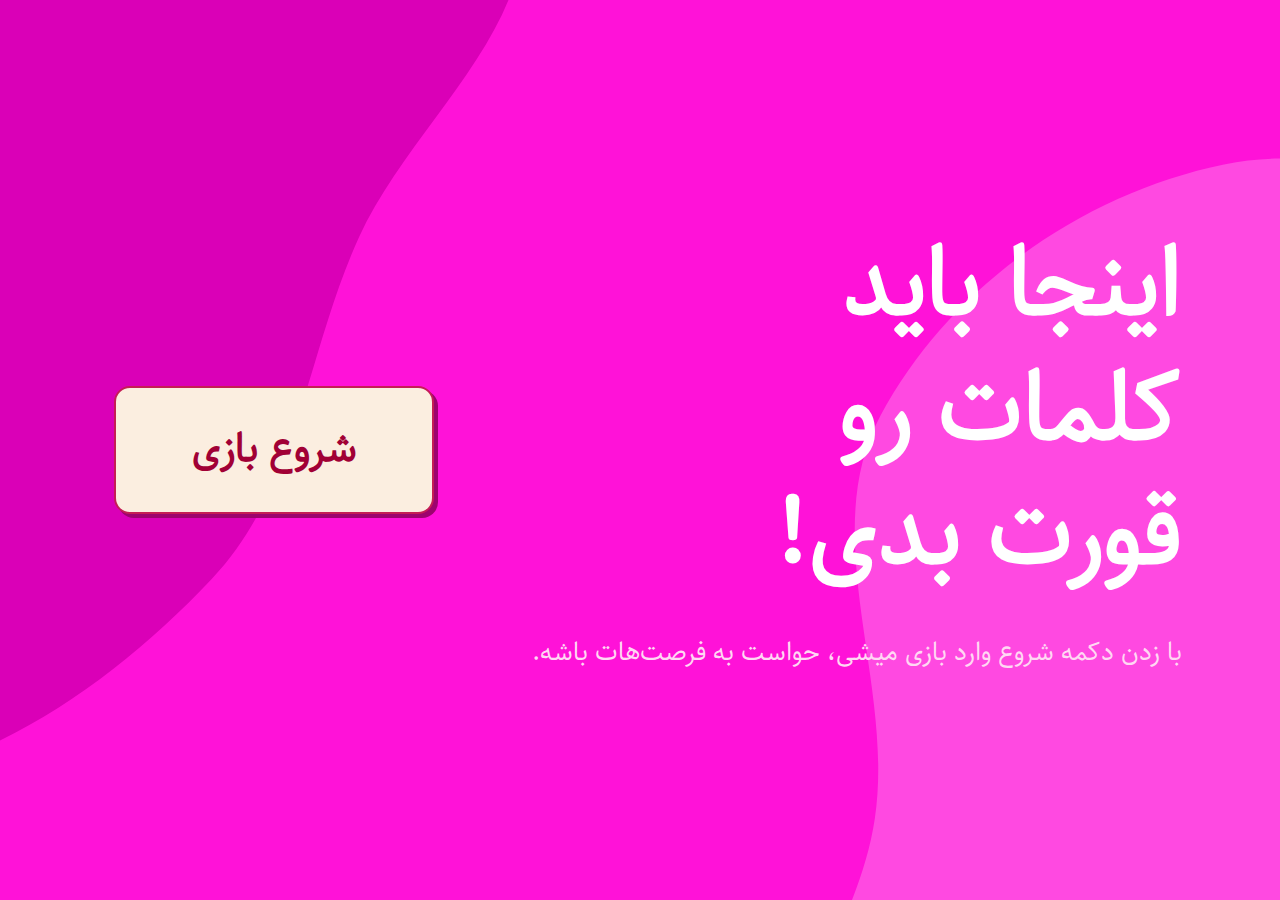
<file: index.html>
<!DOCTYPE html>
<html lang="fa" dir="rtl">

<head>
    <meta charset="UTF-8">
    <meta name="viewport" content="width=device-width, initial-scale=1.0">
    <title>بازی حدس</title>
    <link rel="stylesheet" href="gtw.css">
    <link rel="preconnect" href="//fdn.fontcdn.ir">
    <link rel="preconnect" href="//v1.fontapi.ir">
    <script src="jquery.min.js"></script>
    <link href="https://v1.fontapi.ir/css/Sahel:300;400;600;700;900" rel="stylesheet">
</head>

<body>
    <audio src="https://www.fesliyanstudios.com/play-mp3/387" id="click-audio"></audio>
    <audio src="https://www.soundjay.com/misc/fail-trombone-01.mp3" id="faild-audio"></audio>
   
    <div class="container"> 
        <div class="hep">       
            <div class="helpinfo">یه فرصت ازت میگیرم و حرف بعدیو بهت میدم</div>
    </div>
        <div class="chance">
            <p>فرصت باقیمانده: <span id="chance"></span></p>

        </div>

        <div class="hint"><span><b>راهنما: </b><b id="hint"></b></span></div>
        <div class="wrapper">
            <div id="user-input-section">

            </div>



        </div>
        <div id="message"><span></span></div>
        <div class="wrapper2">
            <div id="letter-container">

            </div>
            <div class="help1"> <button id="help" onclick="helpHandler()"> راهنما </button>
            </div>

        </div>
         <div id="startsection" class="startsection">

            <div id="startsection-texts">
                <h1 id="startsection-title"><h1>اینجا باید کلمات رو قورت بدی!</h1>
               <div id="startsection-text"><p >با زدن دکمه شروع وارد بازی میشی، حواست به فرصت‌هات باشه.</p></div> 

            </div>
            <button class="button-74"  id="button-74">شروع بازی</button>
        </div>
        <div class="gameover"><h1>باختی!!!</h1><br><p id="true"></p>
           
            
        </div>
    </div>
    
    <script src="main1.js"></script>

</html>
</file>
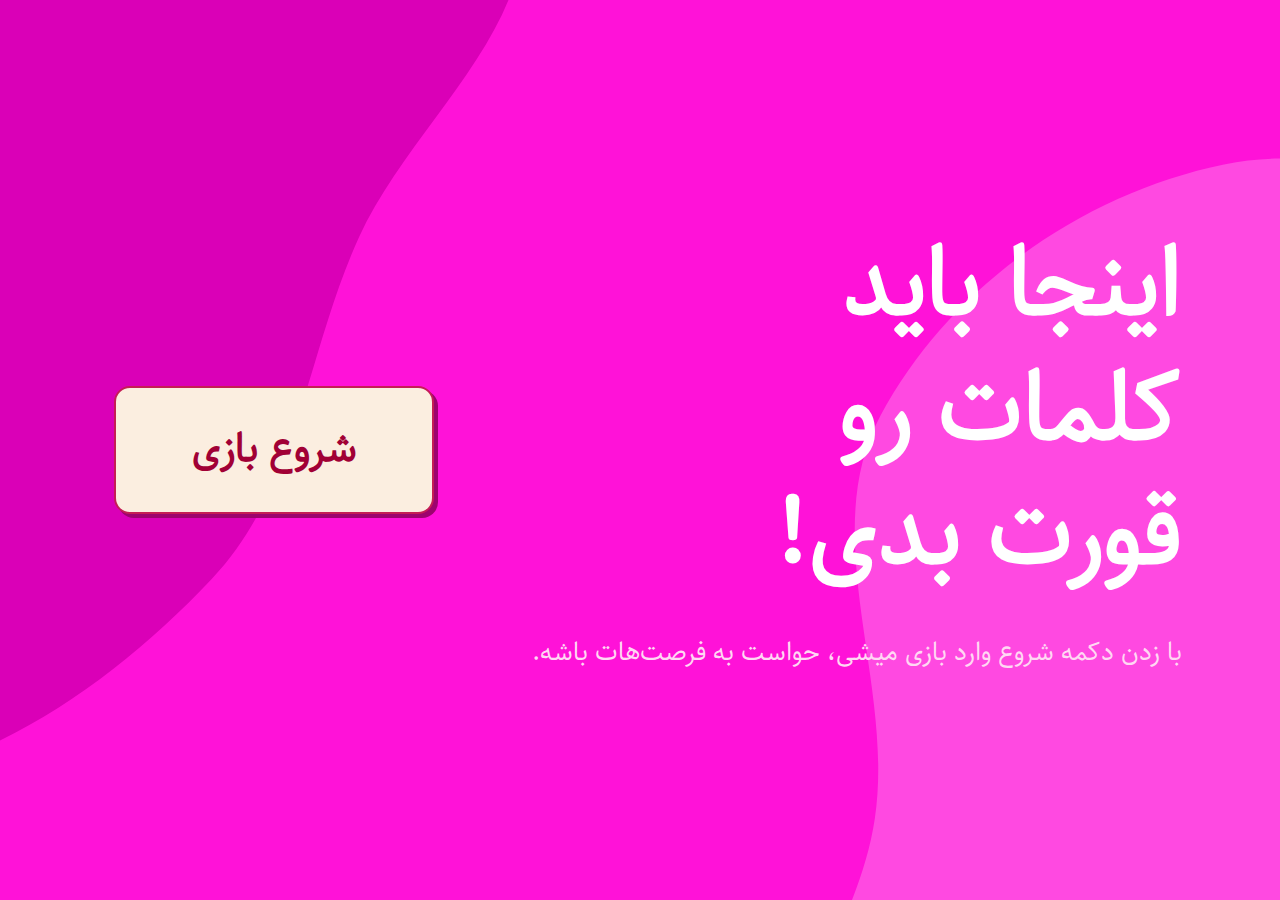
<file: guess the word1.html>
<!DOCTYPE html>
<html lang="fa" dir="rtl">

<head>
    <meta charset="UTF-8">
    <meta name="viewport" content="width=device-width, initial-scale=1.0">
    <title>بازی حدس</title>
    <link rel="stylesheet" href="gtw.css">
    <link rel="preconnect" href="//fdn.fontcdn.ir">
    <link rel="preconnect" href="//v1.fontapi.ir">
    <script src="jquery.min.js"></script>
    <link href="https://v1.fontapi.ir/css/Sahel:300;400;600;700;900" rel="stylesheet">
</head>

<body>
    <audio src="https://www.fesliyanstudios.com/play-mp3/387" id="click-audio"></audio>
    <audio src="https://www.soundjay.com/misc/fail-trombone-01.mp3" id="faild-audio"></audio>
   
    <div class="container"> 
        <div class="hep">       
            <div class="helpinfo">یه فرصت ازت میگیرم و حرف بعدیو بهت میدم</div>
    </div>
        <div class="chance">
            <p>فرصت باقیمانده: <span id="chance"></span></p>

        </div>

        <div class="hint"><span><b>راهنما: </b><b id="hint"></b></span></div>
        <div class="wrapper">
            <div id="user-input-section">

            </div>

        </div>
        <div id="message"><span></span></div>
        <div class="wrapper2">
            <div id="letter-container">

            </div>
            <div class="help1"> <button id="help" onclick="helpHandler()"> راهنما </button>
            </div>

        </div>
         <div id="startsection" class="startsection">

            <div id="startsection-texts">
                <h1 id="startsection-title"><h1>اینجا باید کلمات رو قورت بدی!</h1>
               <div id="startsection-text"><p >با زدن دکمه شروع وارد بازی میشی، حواست به فرصت‌هات باشه.</p></div> 

            </div>
            <button class="button-74"  id="button-74">شروع بازی</button>
        </div>
        <div class="gameover"><h1>باختی!!!</h1><br><p id="true"></p>
           
            
        </div>
    </div>
    <script src="main1.js"></script>

</html>
</file>
<file: gtw.css>
@media screen and (max-width: 1000px) {
  * {
    padding: 0;
    margin: 0;
    box-sizing: border-box;
    font-family: Sahel;
  }

  @font-face {
	  
    font-family: sahel;
    src: url(Sahel-FD.ttf);
  }

  body,
  html {
    /* background: #ffc4c4; */
    /* overflow: hidden; */
    height: 100%;
    margin: 0;
  }
  .help1 {
    display: flex;
    width: 90%;
    height: 2em;
    max-width: 37em;
    background-color: #ffffff;
    display: flex;
    /* justify-content: center; */
    align-content: space-around;
    justify-content: flex-end;
    align-items: center;
    direction: rtl;
    padding-right: vh;
    margin-bottom: 0;
    /* padding-top: 1em; */
  }
  .help1 button{
    width: 5rem;
    height: 2rem;
    background-color: #fca4b6;
    border: none;
    border-radius: 1rem;
    box-shadow: #fcc8c8 2px 3px 0 0;
    /* color: #a10035; */
    cursor: pointer;
    display: flex;
    /* padding: 0 18px; */
    /* line-height: 50px; */
    text-align: center;
    justify-content: center;
    align-items: center;
    text-decoration: none;
    user-select: none;
    -webkit-user-select: none;
    touch-action: manipulation;
    

  }

  .help1 button:active{
  box-shadow: #fff 2px 2px 0 0;
    transform: translate(2px, 2px);
}
  .chance {
    display: flex;
    width: 90%;
    height: 4.5em;
    max-width: 29em;
    background-color: #ffffff;
    justify-content: center;
    align-items: flex-start;
    direction: rtl;
    border-top-right-radius: 1em;
    border-top-left-radius: 1em;
    padding-top: 1em;
    color: #c51d55;
  }

  .chance p {
    padding: 4px 10px;
    border-radius: 1rem;
    background-color: #ffc4c4;
    color: #a10035;

  }

  .hint {
    display: flex;
    width: 90%;
    height: 3em;
    max-width: 29em;
    background-color: #ffffff;
    justify-content: center;
    align-items: flex-end;
    color: #a10035;


  }

  .wrapper {
    display: flex;
    width: 90%;
    height: 5em;
    max-width: 29em;
    background-color: #ffffff;
    justify-content: center;
    align-items: center;
    color: #a10035;

  }

  .container {
    display: flex;
    justify-content: center;
    align-items: center;
    flex-direction: column;
    /* background: radial-gradient(circle at bottom left, transparent 25%, #ffc4c4 25.5%, #ffc4c4 36%, transparent 37%, transparent 100%), radial-gradient(circle at top right, transparent 34%, #ffc4c4 34.5%, #ffc4c4 45.5%, transparent 46%, transparent 100%);
    background-size: 5em 5em; */
    /* background-color: #ffc4c4; */
    background-image: url(me.gif);
    background-position: center;
    background-repeat: no-repeat;
    background-size: cover;
    width: 100%;
    height: 100%;
    margin: auto;

  }

  .wrapper2 {
    display: flex;
    width: 90%;
    height: 17em;
    max-width: 29em;
    background-color: #ffffff;
    justify-content: space-around;
    flex-direction: column;
    align-items: center;
    border-bottom-right-radius: 1em;
    border-bottom-left-radius: 1em;
    align-content: flex-start;

    color: #a10035;
    
    align-content: flex-start;
  }

  #letter-container {
    display: flex;
    width: 90%;
    height: 10em;
    max-width: 29em;
    background-color: #ffffff;
    justify-content: center;
    align-items: center;
    flex-wrap: wrap;
    gap: 0.8em 0.4em;
    align-content: flex-start;
  }

  #letter-container button {
    background-color: #ffc4c4;
    border: 2px solid #ffc4c4;
    color: #a10035;
    outline: none;
    border-radius: 0.3em;
    cursor: pointer;
    height: 3em;
    width: 3em;
  }

  #letter-container button:hover {
    background-color: #f04a81;
    transition: .5s;
  }

  #message {
    display: flex;
    width: 90%;
    height: 3em;
    max-width: 29em;
    background-color: #ffffff;
    justify-content: center;
    align-items: flex-start;

  }

  #user-input-section {
    display: flex;
    width: 90%;
    height: 2em;
    max-width: 29em;
    background-color: #ffffff;
    justify-content: center;
    align-items: flex-start;
  }

  .answer-input {
    width: 2.2rem;
    height: 2.2rem;
    margin-right: 0.2rem;
    margin-left: 0.2rem;
    border-radius: 5px;
    border: 0;
    background-color: #ffc4c4;
    text-align: center;
    display: flex;
    justify-content: center;
    align-items: center;
  }

  #start {
    font-size: 1.2em;
    padding: 1em 3em;
    background-color: #ffffff;
    border: none;
    outline: none;
    border-radius: 2em;
    cursor: pointer;
    display: flex;
    position: absolute;
    margin-left: 1rem;

  }

  .hide {
    display: none;
  }

  .startsection {
    width: 100%;
    height: 100%;
    /* display: flex; */
    background-image: url("data:image/svg+xml,%3csvg xmlns='http://www.w3.org/2000/svg' version='1.1' xmlns:xlink='http://www.w3.org/1999/xlink' xmlns:svgjs='http://svgjs.dev/svgjs' width='1920' height='1080' preserveAspectRatio='none' viewBox='0 0 1920 1080'%3e%3cg mask='url(%26quot%3b%23SvgjsMask1038%26quot%3b)' fill='none'%3e%3crect width='1920' height='1080' x='0' y='0' fill='rgba(255%2c 18%2c 216%2c 1)'%3e%3c/rect%3e%3cpath d='M0%2c944.848C173.291%2c928.001%2c326.857%2c821.146%2c446.323%2c694.491C550.542%2c584.002%2c559.566%2c422.52%2c622.9%2c284.469C686.379%2c146.1%2c840.589%2c32.942%2c818.954%2c-117.748C797.32%2c-268.436%2c616.832%2c-333.057%2c517.659%2c-448.554C417.885%2c-564.751%2c370.986%2c-729.076%2c234.45%2c-798.463C88.393%2c-872.688%2c-86.036%2c-873.598%2c-245.601%2c-836.439C-410.732%2c-797.983%2c-561.235%2c-710.527%2c-676.619%2c-586.294C-794.516%2c-459.355%2c-915.797%2c-302.383%2c-902.01%2c-129.689C-888.406%2c40.713%2c-675.475%2c120.592%2c-607.658%2c277.508C-537.523%2c439.79%2c-624.836%2c656.336%2c-505.809%2c787.053C-384.44%2c920.343%2c-179.422%2c962.291%2c0%2c944.848' fill='%23da00b7'%3e%3c/path%3e%3cpath d='M1920 1731.1889999999999C2085.775 1726.8690000000001 2242.463 1880.8110000000001 2398.415 1824.4279999999999 2557.0789999999997 1767.065 2645.473 1596.788 2715.857 1443.4560000000001 2786.3360000000002 1289.917 2824.74 1120.576 2798.082 953.751 2771.651 788.347 2687.82 635.56 2568.045 518.466 2453.756 406.735 2295.315 368.265 2144.643 314.937 1984.958 258.419 1826.787 163.39499999999998 1660.839 197.37699999999995 1490.755 232.20600000000002 1330.538 345.22799999999995 1248.783 498.38699999999994 1171.217 643.6990000000001 1266.1509999999998 819.582 1241.7559999999999 982.483 1217.142 1146.846 1071.608 1289.1390000000001 1106.0149999999999 1451.734 1141.9569999999999 1621.5810000000001 1261.087 1793.414 1425.288 1849.787 1588.991 1905.989 1746.977 1735.6979999999999 1920 1731.1889999999999' fill='%23ff49e1'%3e%3c/path%3e%3c/g%3e%3cdefs%3e%3cmask id='SvgjsMask1038'%3e%3crect width='1920' height='1080' fill='white'%3e%3c/rect%3e%3c/mask%3e%3c/defs%3e%3c/svg%3e");
    background-position: center;
    background-repeat: no-repeat;
    background-size: cover;

    display: flex;
    flex-direction: column;
    justify-content: space-evenly;
    align-items: center;

    position: absolute;
    /* display: none; */
  }

  .button-74 {
    width: 19rem;
    height: 7rem;
    background-color: #fbeee0;
    border: 2px solid #a10035;
    border-radius:1rem;
    box-shadow: #9c036e 4px 4px 0 0;border-radius: 30px;
    box-shadow: #f04a81 4px 4px 0 0;
    color: #a10035;
    cursor: pointer;
    display: flex;
    font-weight: 600;
    font-size: 38px;
    padding: 0 18px;
    line-height: 50px;
    text-align: center;
    justify-content: center;
    align-items: center;
    text-decoration: none;
    user-select: none;
    -webkit-user-select: none;
    touch-action: manipulation;
    margin-left: 1rem;

  }

  .startsection1 {
    width: 100%;

    height: 100%;
    display: flex;
    background-color: #ffc4c4;
    justify-content: center;
    align-items: center;
    position: absolute;
    display: none;
  }

  .startsection-texts {
    display: flex;
    justify-content: center;
    align-items: center;

  }

  #startsection-texts h1 {
    width: 8ch;
    line-height: 1.1;
    font-size: 6rem;
    color: white;
    padding-right: 1rem;
  }

  #startsection-texts p {
    margin-top: 2rem;
    font-size: 2rem;
    color: rgb(255, 216, 243);
    padding-right: 1rem;

  }

  .gameover {
    width: 100%;
    height: 100%;
    display: flex;
    background-image: url("data:image/svg+xml,%3csvg xmlns='http://www.w3.org/2000/svg' version='1.1' xmlns:xlink='http://www.w3.org/1999/xlink' xmlns:svgjs='http://svgjs.dev/svgjs' width='1920' height='1080' preserveAspectRatio='none' viewBox='0 0 1920 1080'%3e%3cg mask='url(%26quot%3b%23SvgjsMask1038%26quot%3b)' fill='none'%3e%3crect width='1920' height='1080' x='0' y='0' fill='rgba(255%2c 18%2c 216%2c 1)'%3e%3c/rect%3e%3cpath d='M0%2c944.848C173.291%2c928.001%2c326.857%2c821.146%2c446.323%2c694.491C550.542%2c584.002%2c559.566%2c422.52%2c622.9%2c284.469C686.379%2c146.1%2c840.589%2c32.942%2c818.954%2c-117.748C797.32%2c-268.436%2c616.832%2c-333.057%2c517.659%2c-448.554C417.885%2c-564.751%2c370.986%2c-729.076%2c234.45%2c-798.463C88.393%2c-872.688%2c-86.036%2c-873.598%2c-245.601%2c-836.439C-410.732%2c-797.983%2c-561.235%2c-710.527%2c-676.619%2c-586.294C-794.516%2c-459.355%2c-915.797%2c-302.383%2c-902.01%2c-129.689C-888.406%2c40.713%2c-675.475%2c120.592%2c-607.658%2c277.508C-537.523%2c439.79%2c-624.836%2c656.336%2c-505.809%2c787.053C-384.44%2c920.343%2c-179.422%2c962.291%2c0%2c944.848' fill='%23da00b7'%3e%3c/path%3e%3cpath d='M1920 1731.1889999999999C2085.775 1726.8690000000001 2242.463 1880.8110000000001 2398.415 1824.4279999999999 2557.0789999999997 1767.065 2645.473 1596.788 2715.857 1443.4560000000001 2786.3360000000002 1289.917 2824.74 1120.576 2798.082 953.751 2771.651 788.347 2687.82 635.56 2568.045 518.466 2453.756 406.735 2295.315 368.265 2144.643 314.937 1984.958 258.419 1826.787 163.39499999999998 1660.839 197.37699999999995 1490.755 232.20600000000002 1330.538 345.22799999999995 1248.783 498.38699999999994 1171.217 643.6990000000001 1266.1509999999998 819.582 1241.7559999999999 982.483 1217.142 1146.846 1071.608 1289.1390000000001 1106.0149999999999 1451.734 1141.9569999999999 1621.5810000000001 1261.087 1793.414 1425.288 1849.787 1588.991 1905.989 1746.977 1735.6979999999999 1920 1731.1889999999999' fill='%23ff49e1'%3e%3c/path%3e%3c/g%3e%3cdefs%3e%3cmask id='SvgjsMask1038'%3e%3crect width='1920' height='1080' fill='white'%3e%3c/rect%3e%3c/mask%3e%3c/defs%3e%3c/svg%3e");
    justify-content: space-evenly;
    background-position: center;
    background-repeat: no-repeat;
    background-size: cover;
    align-items: center;
    position: absolute;
    text-align: center;
    display: none;
  }
  .gameover1{
    width: 100%;
    height: 100%;
    display: flex;
    background-image: url("data:image/svg+xml,%3csvg xmlns='http://www.w3.org/2000/svg' version='1.1' xmlns:xlink='http://www.w3.org/1999/xlink' xmlns:svgjs='http://svgjs.dev/svgjs' width='1920' height='1080' preserveAspectRatio='none' viewBox='0 0 1920 1080'%3e%3cg mask='url(%26quot%3b%23SvgjsMask1038%26quot%3b)' fill='none'%3e%3crect width='1920' height='1080' x='0' y='0' fill='rgba(255%2c 18%2c 216%2c 1)'%3e%3c/rect%3e%3cpath d='M0%2c944.848C173.291%2c928.001%2c326.857%2c821.146%2c446.323%2c694.491C550.542%2c584.002%2c559.566%2c422.52%2c622.9%2c284.469C686.379%2c146.1%2c840.589%2c32.942%2c818.954%2c-117.748C797.32%2c-268.436%2c616.832%2c-333.057%2c517.659%2c-448.554C417.885%2c-564.751%2c370.986%2c-729.076%2c234.45%2c-798.463C88.393%2c-872.688%2c-86.036%2c-873.598%2c-245.601%2c-836.439C-410.732%2c-797.983%2c-561.235%2c-710.527%2c-676.619%2c-586.294C-794.516%2c-459.355%2c-915.797%2c-302.383%2c-902.01%2c-129.689C-888.406%2c40.713%2c-675.475%2c120.592%2c-607.658%2c277.508C-537.523%2c439.79%2c-624.836%2c656.336%2c-505.809%2c787.053C-384.44%2c920.343%2c-179.422%2c962.291%2c0%2c944.848' fill='%23da00b7'%3e%3c/path%3e%3cpath d='M1920 1731.1889999999999C2085.775 1726.8690000000001 2242.463 1880.8110000000001 2398.415 1824.4279999999999 2557.0789999999997 1767.065 2645.473 1596.788 2715.857 1443.4560000000001 2786.3360000000002 1289.917 2824.74 1120.576 2798.082 953.751 2771.651 788.347 2687.82 635.56 2568.045 518.466 2453.756 406.735 2295.315 368.265 2144.643 314.937 1984.958 258.419 1826.787 163.39499999999998 1660.839 197.37699999999995 1490.755 232.20600000000002 1330.538 345.22799999999995 1248.783 498.38699999999994 1171.217 643.6990000000001 1266.1509999999998 819.582 1241.7559999999999 982.483 1217.142 1146.846 1071.608 1289.1390000000001 1106.0149999999999 1451.734 1141.9569999999999 1621.5810000000001 1261.087 1793.414 1425.288 1849.787 1588.991 1905.989 1746.977 1735.6979999999999 1920 1731.1889999999999' fill='%23ff49e1'%3e%3c/path%3e%3c/g%3e%3cdefs%3e%3cmask id='SvgjsMask1038'%3e%3crect width='1920' height='1080' fill='white'%3e%3c/rect%3e%3c/mask%3e%3c/defs%3e%3c/svg%3e");
    justify-content: space-evenly;
    flex-direction: column;
    background-position: center;
    background-repeat: no-repeat;
    background-size: cover;
    align-items: center;
    position: absolute;
    text-align: center;
    /* display: none; */
  }

  .gameover h1 {

    width: 12ch;
    line-height: 1.3;
    font-size: 6rem;
    color: white;


  }
  .gameover p {

    line-height: 1.3;
    font-size: 3rem;
    color: white;


  }

  
  .helpinfo1{
    width: 30vh;
    height: 9vh;
    border-radius: 1rem;
    background-color: #fff;
    display: flex;
    justify-content: flex-end;
    font-size: 14px;
    margin-top: 3.8rem;
    color: #a10035;
    text-align: center;
    padding-top: 0.5rem;
    position: absolute;
    border: #fca4b6 2px solid;
    /* transition: 1s ease; */
  }
  .helpinfo{
    width: 35vh;
    height: 10vh;
    border-radius: 0.5rem;
    background-color: #ffffff;
    display: flex;
    justify-content: flex-end;
    font-size: 14px;
    padding-top: 4px;
    text-align: center;
    padding-top: 0.5rem;
    position: absolute;
    border: #fca4b6 2px solid;
    display: none;
  }
  .helpinfo1{
    width: 35vh;
    height: 10vh;
    border-radius: 0.5rem;
    background-color: #ffffff;
    display: flex;
    justify-content: flex-end;
    font-size: 14px;
    padding-top: 4px;
    text-align: center;
    padding-top: 0.5rem;
    position: absolute;
    border: #fca4b6 2px solid;
    /* display: none; */
  }
  .hep{

    position: absolute;
    top: 2em;
      display: flex;
      width: 90%;
      height: 3em;
      max-width: 37em;
      justify-content: center;
      align-items: flex-end;
    
     }
  
  #true {
    display: flex;
    line-height: 1.3;
    font-size: 3.5rem;
    color: rgb(255, 226, 243);


  }
}

@media screen and (max-width: 800px) {
  * {
    padding: 0;
    margin: 0;
    box-sizing: border-box;
    font-family: Sahel;
  }

  @font-face {
    font-family: nazanin;
    src: url(B\ Nazanin\ Bold_YasDL.com.ttf);
  }

  body,
  html {
    /* background: #ffc4c4; */
    /* overflow: hidden; */
    height: 100%;
    margin: 0;
  }

  .chance {
    display: flex;
    width: 90%;
    height: 4.5em;
    max-width: 25em;
    background-color: #ffffff;
    justify-content: center;
    align-items: flex-start;
    direction: rtl;
    border-top-right-radius: 1em;
    border-top-left-radius: 1em;
    padding-top: 1em;
  }

  .chance p {
    padding: 4px 10px;
    border-radius: 1rem;
    background-color: #ffc4c4;
    color: #a10035;

  }

  .hint {
    display: flex;
    width: 90%;
    height: 3em;
    max-width: 25em;
    background-color: #ffffff;
    justify-content: center;
    align-items: flex-end;
    color: #a10035;


  }

  .wrapper {
    display: flex;
    width: 90%;
    height: 5em;
    max-width: 25em;
    background-color: #ffffff;
    justify-content: center;
    align-items: center;
  }

  .container {
    display: flex;
    justify-content: center;
    align-items: center;
    flex-direction: column;
    /* background: radial-gradient(circle at bottom left, transparent 25%, #ffc4c4 25.5%, #ffc4c4 36%, transparent 37%, transparent 100%), radial-gradient(circle at top right, transparent 34%, #ffc4c4 34.5%, #ffc4c4 45.5%, transparent 46%, transparent 100%);
    background-size: 5em 5em; */
    /* background-color: #ffc4c4; */
    background-image: url(me.gif);
    background-position: center;
    background-repeat: no-repeat;
    background-size: cover;
    width: 100%;
    height: 100%;
    margin: auto;
    color: #a10035;

  }

  .wrapper2 {
    display: flex;
    width: 90%;
    height: 25em;
    max-width: 25em;
    background-color: #ffffff;
    justify-content: space-around;
    color: #a10035;
    border-bottom-right-radius: 1em;
    border-bottom-left-radius: 1em;
    align-content: flex-start;
  }

  #letter-container {
    display: flex;
    width: 90%;
    height: 10em;
    max-width: 25em;
    background-color: #ffffff;
    justify-content: center;
    align-items: center;
    flex-wrap: wrap;
    gap: 0.8em 0.4em;
    align-content: flex-start;
  }

  #letter-container button {
    background-color: #ffc4c4;
    border: 2px solid #ffc4c4;
    color: #a10035;
    outline: none;
    border-radius: 0.3em;
    cursor: pointer;
    height: 3em;
    width: 3em;
  }

  #letter-container button:hover {
    background-color: #f04a81;
    transition: .5s;
  }

  #message {
    display: flex;
    width: 90%;
    height: 3em;
    max-width: 25em;
    background-color: #ffffff;
    justify-content: center;
    align-items: flex-start;

  }

  #user-input-section {
    display: flex;
    width: 90%;
    height: 2em;
    max-width: 25em;
    background-color: #ffffff;
    justify-content: center;
    align-items: flex-start;
  }

  .answer-input {
    width: 2.2rem;
    height: 2.2rem;
    margin-right: 0.2rem;
    margin-left: 0.2rem;
    border-radius: 5px;
    border: 0;
    background-color: #ffc4c4;
    text-align: center;
    display: flex;
    justify-content: center;
    align-items: center;
  }

  #start {
    font-size: 1.2em;
    padding: 1em 3em;
    background-color: #ffffff;
    border: none;
    outline: none;
    border-radius: 2em;
    cursor: pointer;
    display: flex;
    position: absolute;
    margin-left: 1rem;

  }

  .hide {
    display: none;
  }

  .startsection {
    width: 100%;
    height: 100%;
    /* display: flex; */
    background-image: url("data:image/svg+xml,%3csvg xmlns='http://www.w3.org/2000/svg' version='1.1' xmlns:xlink='http://www.w3.org/1999/xlink' xmlns:svgjs='http://svgjs.dev/svgjs' width='1920' height='1080' preserveAspectRatio='none' viewBox='0 0 1920 1080'%3e%3cg mask='url(%26quot%3b%23SvgjsMask1038%26quot%3b)' fill='none'%3e%3crect width='1920' height='1080' x='0' y='0' fill='rgba(255%2c 18%2c 216%2c 1)'%3e%3c/rect%3e%3cpath d='M0%2c944.848C173.291%2c928.001%2c326.857%2c821.146%2c446.323%2c694.491C550.542%2c584.002%2c559.566%2c422.52%2c622.9%2c284.469C686.379%2c146.1%2c840.589%2c32.942%2c818.954%2c-117.748C797.32%2c-268.436%2c616.832%2c-333.057%2c517.659%2c-448.554C417.885%2c-564.751%2c370.986%2c-729.076%2c234.45%2c-798.463C88.393%2c-872.688%2c-86.036%2c-873.598%2c-245.601%2c-836.439C-410.732%2c-797.983%2c-561.235%2c-710.527%2c-676.619%2c-586.294C-794.516%2c-459.355%2c-915.797%2c-302.383%2c-902.01%2c-129.689C-888.406%2c40.713%2c-675.475%2c120.592%2c-607.658%2c277.508C-537.523%2c439.79%2c-624.836%2c656.336%2c-505.809%2c787.053C-384.44%2c920.343%2c-179.422%2c962.291%2c0%2c944.848' fill='%23da00b7'%3e%3c/path%3e%3cpath d='M1920 1731.1889999999999C2085.775 1726.8690000000001 2242.463 1880.8110000000001 2398.415 1824.4279999999999 2557.0789999999997 1767.065 2645.473 1596.788 2715.857 1443.4560000000001 2786.3360000000002 1289.917 2824.74 1120.576 2798.082 953.751 2771.651 788.347 2687.82 635.56 2568.045 518.466 2453.756 406.735 2295.315 368.265 2144.643 314.937 1984.958 258.419 1826.787 163.39499999999998 1660.839 197.37699999999995 1490.755 232.20600000000002 1330.538 345.22799999999995 1248.783 498.38699999999994 1171.217 643.6990000000001 1266.1509999999998 819.582 1241.7559999999999 982.483 1217.142 1146.846 1071.608 1289.1390000000001 1106.0149999999999 1451.734 1141.9569999999999 1621.5810000000001 1261.087 1793.414 1425.288 1849.787 1588.991 1905.989 1746.977 1735.6979999999999 1920 1731.1889999999999' fill='%23ff49e1'%3e%3c/path%3e%3c/g%3e%3cdefs%3e%3cmask id='SvgjsMask1038'%3e%3crect width='1920' height='1080' fill='white'%3e%3c/rect%3e%3c/mask%3e%3c/defs%3e%3c/svg%3e");
    background-position: center;
    background-repeat: no-repeat;
    background-size: cover;

    display: flex;
    flex-direction: column;
    justify-content: space-around;
    align-items: center;

    position: absolute;
    /* display: none; */
  }

  .button-74 {
    width: 15rem;
    height: 5rem;
    background-color: #f8e7f2;
    border: 2px solid #a10035;
    border-radius:1rem;
    box-shadow: #9c036e 4px 4px 0 0;
    color: #a10035;
    cursor: pointer;
    display: flex;
    font-weight: 600;
    font-size: 30px;
    padding: 0 18px;
    line-height: 50px;
    text-align: center;
    justify-content: center;
    align-items: center;
    text-decoration: none;
    user-select: none;
    -webkit-user-select: none;
    touch-action: manipulation;
    /* margin-left: 1rem; */
  }

  .startsection1 {
    width: 100%;

    height: 100%;
    display: flex;
    background-color: #ffc4c4;
    justify-content: center;
    align-items: center;
    position: absolute;
    display: none;
  }

  .startsection-texts {
    display: flex;
    justify-content: center;
    align-items: center;

  }

  #startsection-texts h1 {
    width: 8ch;
    line-height: 1.1;
    font-size: 3rem;
    color: white;
    padding-right: 1rem;
  }

  #startsection-texts p {
    margin-top: 2rem;
    font-size: 1.6rem;
    color: rgb(255, 216, 243);
    padding-right: 1rem;

  }

  .gameover {
    width: 100%;
    height: 100%;
    display: flex;
    background-image: url("data:image/svg+xml,%3csvg xmlns='http://www.w3.org/2000/svg' version='1.1' xmlns:xlink='http://www.w3.org/1999/xlink' xmlns:svgjs='http://svgjs.dev/svgjs' width='1920' height='1080' preserveAspectRatio='none' viewBox='0 0 1920 1080'%3e%3cg mask='url(%26quot%3b%23SvgjsMask1038%26quot%3b)' fill='none'%3e%3crect width='1920' height='1080' x='0' y='0' fill='rgba(255%2c 18%2c 216%2c 1)'%3e%3c/rect%3e%3cpath d='M0%2c944.848C173.291%2c928.001%2c326.857%2c821.146%2c446.323%2c694.491C550.542%2c584.002%2c559.566%2c422.52%2c622.9%2c284.469C686.379%2c146.1%2c840.589%2c32.942%2c818.954%2c-117.748C797.32%2c-268.436%2c616.832%2c-333.057%2c517.659%2c-448.554C417.885%2c-564.751%2c370.986%2c-729.076%2c234.45%2c-798.463C88.393%2c-872.688%2c-86.036%2c-873.598%2c-245.601%2c-836.439C-410.732%2c-797.983%2c-561.235%2c-710.527%2c-676.619%2c-586.294C-794.516%2c-459.355%2c-915.797%2c-302.383%2c-902.01%2c-129.689C-888.406%2c40.713%2c-675.475%2c120.592%2c-607.658%2c277.508C-537.523%2c439.79%2c-624.836%2c656.336%2c-505.809%2c787.053C-384.44%2c920.343%2c-179.422%2c962.291%2c0%2c944.848' fill='%23da00b7'%3e%3c/path%3e%3cpath d='M1920 1731.1889999999999C2085.775 1726.8690000000001 2242.463 1880.8110000000001 2398.415 1824.4279999999999 2557.0789999999997 1767.065 2645.473 1596.788 2715.857 1443.4560000000001 2786.3360000000002 1289.917 2824.74 1120.576 2798.082 953.751 2771.651 788.347 2687.82 635.56 2568.045 518.466 2453.756 406.735 2295.315 368.265 2144.643 314.937 1984.958 258.419 1826.787 163.39499999999998 1660.839 197.37699999999995 1490.755 232.20600000000002 1330.538 345.22799999999995 1248.783 498.38699999999994 1171.217 643.6990000000001 1266.1509999999998 819.582 1241.7559999999999 982.483 1217.142 1146.846 1071.608 1289.1390000000001 1106.0149999999999 1451.734 1141.9569999999999 1621.5810000000001 1261.087 1793.414 1425.288 1849.787 1588.991 1905.989 1746.977 1735.6979999999999 1920 1731.1889999999999' fill='%23ff49e1'%3e%3c/path%3e%3c/g%3e%3cdefs%3e%3cmask id='SvgjsMask1038'%3e%3crect width='1920' height='1080' fill='white'%3e%3c/rect%3e%3c/mask%3e%3c/defs%3e%3c/svg%3e");
    justify-content: space-evenly;
    background-position: center;
    background-repeat: no-repeat;
    background-size: cover;
    align-items: center;
    position: absolute;
    text-align: center;
    display: none;
  }
  .gameover p {
  color: white;
  font-size: 3rem;
  text-align: center;

}
  .gameover h1 {

    line-height: 1;
    font-size: 4rem;
    color: white;


  }

  .gameover1 {
    width: 100%;
    height: 100%;
    display: flex;
    background-image: url("data:image/svg+xml,%3csvg xmlns='http://www.w3.org/2000/svg' version='1.1' xmlns:xlink='http://www.w3.org/1999/xlink' xmlns:svgjs='http://svgjs.dev/svgjs' width='1920' height='1080' preserveAspectRatio='none' viewBox='0 0 1920 1080'%3e%3cg mask='url(%26quot%3b%23SvgjsMask1038%26quot%3b)' fill='none'%3e%3crect width='1920' height='1080' x='0' y='0' fill='rgba(255%2c 18%2c 216%2c 1)'%3e%3c/rect%3e%3cpath d='M0%2c944.848C173.291%2c928.001%2c326.857%2c821.146%2c446.323%2c694.491C550.542%2c584.002%2c559.566%2c422.52%2c622.9%2c284.469C686.379%2c146.1%2c840.589%2c32.942%2c818.954%2c-117.748C797.32%2c-268.436%2c616.832%2c-333.057%2c517.659%2c-448.554C417.885%2c-564.751%2c370.986%2c-729.076%2c234.45%2c-798.463C88.393%2c-872.688%2c-86.036%2c-873.598%2c-245.601%2c-836.439C-410.732%2c-797.983%2c-561.235%2c-710.527%2c-676.619%2c-586.294C-794.516%2c-459.355%2c-915.797%2c-302.383%2c-902.01%2c-129.689C-888.406%2c40.713%2c-675.475%2c120.592%2c-607.658%2c277.508C-537.523%2c439.79%2c-624.836%2c656.336%2c-505.809%2c787.053C-384.44%2c920.343%2c-179.422%2c962.291%2c0%2c944.848' fill='%23da00b7'%3e%3c/path%3e%3cpath d='M1920 1731.1889999999999C2085.775 1726.8690000000001 2242.463 1880.8110000000001 2398.415 1824.4279999999999 2557.0789999999997 1767.065 2645.473 1596.788 2715.857 1443.4560000000001 2786.3360000000002 1289.917 2824.74 1120.576 2798.082 953.751 2771.651 788.347 2687.82 635.56 2568.045 518.466 2453.756 406.735 2295.315 368.265 2144.643 314.937 1984.958 258.419 1826.787 163.39499999999998 1660.839 197.37699999999995 1490.755 232.20600000000002 1330.538 345.22799999999995 1248.783 498.38699999999994 1171.217 643.6990000000001 1266.1509999999998 819.582 1241.7559999999999 982.483 1217.142 1146.846 1071.608 1289.1390000000001 1106.0149999999999 1451.734 1141.9569999999999 1621.5810000000001 1261.087 1793.414 1425.288 1849.787 1588.991 1905.989 1746.977 1735.6979999999999 1920 1731.1889999999999' fill='%23ff49e1'%3e%3c/path%3e%3c/g%3e%3cdefs%3e%3cmask id='SvgjsMask1038'%3e%3crect width='1920' height='1080' fill='white'%3e%3c/rect%3e%3c/mask%3e%3c/defs%3e%3c/svg%3e");
    justify-content: space-evenly;
    background-position: center;
    background-repeat: no-repeat;
    background-size: cover;
    align-items: center;
    position: absolute;
    text-align: center;
    /* display: none; */
  }
  .help1 {
    display: flex;
    width: 90%;
    height: 2em;
    max-width: 37em;
    background-color: #ffffff;
    display: flex;
    /* justify-content: center; */
    align-content: space-around;
    justify-content: center;
    align-items: center;
    direction: rtl;
    padding-right: vh;
    margin-bottom: 0rem;
    /* padding-top: 5rem; */
    margin-top: 6em;
    color: #a10035;
  }
  .help1 button{
    width: 5rem;
    height: 2rem;
    background-color: #fca4b6;
    border: none;
    border-radius: 30px;
    box-shadow: #fcc8c8 2px 3px 0 0;
    /* color: #a10035; */
    cursor: pointer;
    display: flex;
    /* padding: 0 18px; */
    /* line-height: 50px; */
    text-align: center;
    justify-content: center;
    align-items: center;
    text-decoration: none;
    user-select: none;
    -webkit-user-select: none;
    touch-action: manipulation;
    color: #a10035;
    

  }

  .help1 button:active{
  box-shadow: #fff 2px 2px 0 0;
    transform: translate(2px, 2px);
}
.helpinfo{
  display: flex;
    width: 40%;
    height: 3em;
    background-color: #ffffff;
    justify-content: center;
    align-items: flex-end;
  border-radius: 0.5rem;
  font-size: 14px;
  padding-top: 4px;
  text-align: center;
  padding-top: 0.5rem;
  position: absolute;
  border: #fca4b6 2px solid;
  display: none;
  color: #a10035;

}
/* .helpinfo1{
  width: 28vh;
  height: 5em;
  border-radius: 0.5rem;
  background-color: #ffffff;
  display: flex;
  justify-content: flex-end;
  font-size: 16px;
  padding-top: 4px;
  text-align: center;
  align-items: center;
  padding-top: 0.5rem;
  position: absolute;
  border: #fca4b6 2px solid;
  /* display: none; */
 */
.hep{

position: absolute;
top: 3em;
  display: flex;
  width: 90%;
  height: 3em;
  max-width: 37em;
  justify-content: center;
  align-items: flex-end;

 }

#true {
  display: flex;
  line-height: 1.3;
  font-size: 2rem;
  color: rgb(255, 226, 243);
}
}

@media screen and (min-width:1001px) {
  * {
    padding: 0;
    margin: 0;
    box-sizing: border-box;
    font-family: Sahel;
  }

  @font-face {
    font-family: sahel;
    src: url(Sahel-FD.ttf);
  }


  body,
  html {
    /* overflow: hidden; */
    height: 100%;
    margin: 0;
  }

  .chance {
    display: flex;
    width: 90%;
    height: 3.5em;
    max-width: 37em;
    background-color: #ffffff;
    align-items: flex-start;
    direction: rtl;
    padding-right: 2vh;
    border-top-right-radius: 1em;
    border-top-left-radius: 1em;
    padding-top: 1em;
  }

  .chance p {
    padding: 4px 10px;
    border-radius: 1rem;
    background-color: #ffc4c4;
    color: #a10035;

  }

  .hint {
    display: flex;
    width: 90%;
    height: 3em;
    max-width: 37em;
    background-color: #ffffff;
    justify-content: center;
    align-items: flex-end;
    color: #a10035;

  }

  .wrapper {
    display: flex;
    width: 90%;
    height: 5em;
    max-width: 37em;
    background-color: #ffffff;
    justify-content: center;
    align-items: center;

  }

  .container {
    display: flex;
    justify-content: center;
    align-items: center;
    flex-direction: column;
   /* background-position: center; 
   background-repeat: no-repeat; 
   background-size: cover;  */
   background-image:url(me.gif) ;
    background-position: center;
  background-repeat: no-repeat;
  background-size: cover;  
     width: 100%;
    height: 100%;
    color: #a10035;

    /* background: radial-gradient(circle at bottom left, transparent 25%, #ffc4c4 25.5%, #ffc4c4 36%, transparent 37%, transparent 100%), radial-gradient(circle at top right, transparent 34%, #ffc4c4 34.5%, #ffc4c4 45.5%, transparent 46%, transparent 100%); */
    /* background-size: 5em 5em; */

    /* background-color: #fca4b6; */

  }

  .wrapper2 {
    display: flex;
    width: 90%;
    height: 32vh;
    max-width: 37em;
    background-color: #ffffff;
    flex-direction: column;
    flex-wrap: nowrap;
    align-items: center;
    align-content: stretch;
    border-bottom-right-radius: 1em;
    border-bottom-left-radius: 1em;
    align-content: flex-start;
  }

  #letter-container {
    display: flex;
    width: 90%;
    height: 23vh;
    max-width: 33em;
    background-color: #ffffff;
    justify-content: center;
    align-items: center;
    flex-wrap: wrap;
    gap: 0.8em 0.4em;
    align-content: flex-start;
  }

  #letter-container button {
    background-color: #ffc4c4;
    border: 2px solid #ffc4c4;
    color: #a10035;
    outline: none;
    border-radius: 0.3em;
    cursor: pointer;
    height: 3em;
    width: 3em;
  }

  #letter-container button:hover {
    background-color: #f04a81;
    transition: .5s;
  }


  #message {
    display: flex;
    width: 90%;
    height: 3em;
    max-width: 37em;
    background-color: #ffffff;
    justify-content: center;
    align-items: flex-start;

  }

  #user-input-section {
    display: flex;
    width: 90%;
    height: 2em;
    max-width: 37em;
    background-color: #ffffff;
    justify-content: center;
    align-items: flex-start;
  }

  .answer-input {
    width: 2.5rem;
    height: 2.5rem;
    margin-right: 0.2rem;
    margin-left: 0.2rem;
    border-radius: 5px;
    border: 0;
    background-color: #ffc4c4;
    text-align: center;
    display: flex;
    justify-content: center;
    align-items: center;
  }

  #start {
    font-size: 1.2em;
    padding: 1em 3em;
    background-color: #ffffff;
    border: none;
    outline: none;
    border-radius: 2em;
    cursor: pointer;
    display: flex;
    position: absolute;


  }

  .hide {
    display: none;
  }

  .startsection {
    width: 100%;
    height: 100%;
    display: flex;
    background-image: url("data:image/svg+xml,%3csvg xmlns='http://www.w3.org/2000/svg' version='1.1' xmlns:xlink='http://www.w3.org/1999/xlink' xmlns:svgjs='http://svgjs.dev/svgjs' width='1920' height='1080' preserveAspectRatio='none' viewBox='0 0 1920 1080'%3e%3cg mask='url(%26quot%3b%23SvgjsMask1038%26quot%3b)' fill='none'%3e%3crect width='1920' height='1080' x='0' y='0' fill='rgba(255%2c 18%2c 216%2c 1)'%3e%3c/rect%3e%3cpath d='M0%2c944.848C173.291%2c928.001%2c326.857%2c821.146%2c446.323%2c694.491C550.542%2c584.002%2c559.566%2c422.52%2c622.9%2c284.469C686.379%2c146.1%2c840.589%2c32.942%2c818.954%2c-117.748C797.32%2c-268.436%2c616.832%2c-333.057%2c517.659%2c-448.554C417.885%2c-564.751%2c370.986%2c-729.076%2c234.45%2c-798.463C88.393%2c-872.688%2c-86.036%2c-873.598%2c-245.601%2c-836.439C-410.732%2c-797.983%2c-561.235%2c-710.527%2c-676.619%2c-586.294C-794.516%2c-459.355%2c-915.797%2c-302.383%2c-902.01%2c-129.689C-888.406%2c40.713%2c-675.475%2c120.592%2c-607.658%2c277.508C-537.523%2c439.79%2c-624.836%2c656.336%2c-505.809%2c787.053C-384.44%2c920.343%2c-179.422%2c962.291%2c0%2c944.848' fill='%23da00b7'%3e%3c/path%3e%3cpath d='M1920 1731.1889999999999C2085.775 1726.8690000000001 2242.463 1880.8110000000001 2398.415 1824.4279999999999 2557.0789999999997 1767.065 2645.473 1596.788 2715.857 1443.4560000000001 2786.3360000000002 1289.917 2824.74 1120.576 2798.082 953.751 2771.651 788.347 2687.82 635.56 2568.045 518.466 2453.756 406.735 2295.315 368.265 2144.643 314.937 1984.958 258.419 1826.787 163.39499999999998 1660.839 197.37699999999995 1490.755 232.20600000000002 1330.538 345.22799999999995 1248.783 498.38699999999994 1171.217 643.6990000000001 1266.1509999999998 819.582 1241.7559999999999 982.483 1217.142 1146.846 1071.608 1289.1390000000001 1106.0149999999999 1451.734 1141.9569999999999 1621.5810000000001 1261.087 1793.414 1425.288 1849.787 1588.991 1905.989 1746.977 1735.6979999999999 1920 1731.1889999999999' fill='%23ff49e1'%3e%3c/path%3e%3c/g%3e%3cdefs%3e%3cmask id='SvgjsMask1038'%3e%3crect width='1920' height='1080' fill='white'%3e%3c/rect%3e%3c/mask%3e%3c/defs%3e%3c/svg%3e");
    justify-content: space-evenly;
    background-position: center;
    background-repeat: no-repeat;
    background-size: cover;
    /* display: none; */
    align-items: center;
    position: absolute;

  }


  .startsection1 {
    width: 100%;
    height: 100%;
    display: flex;
    background-color: #ffc4c4;
    justify-content: center;
    align-items: center;
    position: absolute;
    text-align: center;
    display: none;
  }

  .startsection-texts {
    display: flex;
    justify-content: center;
    align-items: center;
  }

  #startsection-texts h1 {
    width: 12ch;
    line-height: 1.3;
    font-size: 6rem;
    color: white;
  }

  #startsection-texts p {
    margin-top: 2rem;
    font-size: 1.6rem;
    color: rgb(255, 216, 243);

  }

  .button-74:hover {
    background-color: #fff;
  }

  .button-74:active {
    box-shadow: #422800 2px 2px 0 0;
    transform: translate(2px, 2px);
  }

  .button-74 {
    width: 20rem;
    height: 8rem;
    background-color: #fbeee0;
    border: 2px solid #c51d55;
    border-radius:1rem;
    box-shadow: #9c036e 4px 4px 0 0;
    color: #a10035;
    cursor: pointer;
    display: flex;
    font-weight: 600;
    font-size: 40px;
    padding: 0 18px;
    line-height: 50px;
    text-align: center;
    justify-content: center;
    align-items: center;
    text-decoration: none;
    user-select: none;
    -webkit-user-select: none;
    touch-action: manipulation;
    margin-left: 1rem;
  }


  .gameover {
    width: 100%;
    height: 100%;
    display: flex;
	flex-direction: column;
	justify-content: center;
	align-items: center;
    background-image: url("data:image/svg+xml,%3csvg xmlns='http://www.w3.org/2000/svg' version='1.1' xmlns:xlink='http://www.w3.org/1999/xlink' xmlns:svgjs='http://svgjs.dev/svgjs' width='1920' height='1080' preserveAspectRatio='none' viewBox='0 0 1920 1080'%3e%3cg mask='url(%26quot%3b%23SvgjsMask1038%26quot%3b)' fill='none'%3e%3crect width='1920' height='1080' x='0' y='0' fill='rgba(255%2c 18%2c 216%2c 1)'%3e%3c/rect%3e%3cpath d='M0%2c944.848C173.291%2c928.001%2c326.857%2c821.146%2c446.323%2c694.491C550.542%2c584.002%2c559.566%2c422.52%2c622.9%2c284.469C686.379%2c146.1%2c840.589%2c32.942%2c818.954%2c-117.748C797.32%2c-268.436%2c616.832%2c-333.057%2c517.659%2c-448.554C417.885%2c-564.751%2c370.986%2c-729.076%2c234.45%2c-798.463C88.393%2c-872.688%2c-86.036%2c-873.598%2c-245.601%2c-836.439C-410.732%2c-797.983%2c-561.235%2c-710.527%2c-676.619%2c-586.294C-794.516%2c-459.355%2c-915.797%2c-302.383%2c-902.01%2c-129.689C-888.406%2c40.713%2c-675.475%2c120.592%2c-607.658%2c277.508C-537.523%2c439.79%2c-624.836%2c656.336%2c-505.809%2c787.053C-384.44%2c920.343%2c-179.422%2c962.291%2c0%2c944.848' fill='%23da00b7'%3e%3c/path%3e%3cpath d='M1920 1731.1889999999999C2085.775 1726.8690000000001 2242.463 1880.8110000000001 2398.415 1824.4279999999999 2557.0789999999997 1767.065 2645.473 1596.788 2715.857 1443.4560000000001 2786.3360000000002 1289.917 2824.74 1120.576 2798.082 953.751 2771.651 788.347 2687.82 635.56 2568.045 518.466 2453.756 406.735 2295.315 368.265 2144.643 314.937 1984.958 258.419 1826.787 163.39499999999998 1660.839 197.37699999999995 1490.755 232.20600000000002 1330.538 345.22799999999995 1248.783 498.38699999999994 1171.217 643.6990000000001 1266.1509999999998 819.582 1241.7559999999999 982.483 1217.142 1146.846 1071.608 1289.1390000000001 1106.0149999999999 1451.734 1141.9569999999999 1621.5810000000001 1261.087 1793.414 1425.288 1849.787 1588.991 1905.989 1746.977 1735.6979999999999 1920 1731.1889999999999' fill='%23ff49e1'%3e%3c/path%3e%3c/g%3e%3cdefs%3e%3cmask id='SvgjsMask1038'%3e%3crect width='1920' height='1080' fill='white'%3e%3c/rect%3e%3c/mask%3e%3c/defs%3e%3c/svg%3e");
    background-position: center;
    background-repeat: no-repeat;
    background-size: cover;
    align-items: center;
    position: absolute;
    text-align: center;
    display: none;
  }

  .gameover h1 {
display: flex;
    line-height: 1.3;
    font-size: 6rem;
    color: white;


  }
  #true {
    display: flex;
    line-height: 1.3;
    font-size: 4rem;
    color: rgb(255, 226, 243);


  }

  
  .gameover1 {
    width: 100%;
    height: 100%;
    display: flex;
    background-image: url("data:image/svg+xml,%3csvg xmlns='http://www.w3.org/2000/svg' version='1.1' xmlns:xlink='http://www.w3.org/1999/xlink' xmlns:svgjs='http://svgjs.dev/svgjs' width='1920' height='1080' preserveAspectRatio='none' viewBox='0 0 1920 1080'%3e%3cg mask='url(%26quot%3b%23SvgjsMask1038%26quot%3b)' fill='none'%3e%3crect width='1920' height='1080' x='0' y='0' fill='rgba(255%2c 18%2c 216%2c 1)'%3e%3c/rect%3e%3cpath d='M0%2c944.848C173.291%2c928.001%2c326.857%2c821.146%2c446.323%2c694.491C550.542%2c584.002%2c559.566%2c422.52%2c622.9%2c284.469C686.379%2c146.1%2c840.589%2c32.942%2c818.954%2c-117.748C797.32%2c-268.436%2c616.832%2c-333.057%2c517.659%2c-448.554C417.885%2c-564.751%2c370.986%2c-729.076%2c234.45%2c-798.463C88.393%2c-872.688%2c-86.036%2c-873.598%2c-245.601%2c-836.439C-410.732%2c-797.983%2c-561.235%2c-710.527%2c-676.619%2c-586.294C-794.516%2c-459.355%2c-915.797%2c-302.383%2c-902.01%2c-129.689C-888.406%2c40.713%2c-675.475%2c120.592%2c-607.658%2c277.508C-537.523%2c439.79%2c-624.836%2c656.336%2c-505.809%2c787.053C-384.44%2c920.343%2c-179.422%2c962.291%2c0%2c944.848' fill='%23da00b7'%3e%3c/path%3e%3cpath d='M1920 1731.1889999999999C2085.775 1726.8690000000001 2242.463 1880.8110000000001 2398.415 1824.4279999999999 2557.0789999999997 1767.065 2645.473 1596.788 2715.857 1443.4560000000001 2786.3360000000002 1289.917 2824.74 1120.576 2798.082 953.751 2771.651 788.347 2687.82 635.56 2568.045 518.466 2453.756 406.735 2295.315 368.265 2144.643 314.937 1984.958 258.419 1826.787 163.39499999999998 1660.839 197.37699999999995 1490.755 232.20600000000002 1330.538 345.22799999999995 1248.783 498.38699999999994 1171.217 643.6990000000001 1266.1509999999998 819.582 1241.7559999999999 982.483 1217.142 1146.846 1071.608 1289.1390000000001 1106.0149999999999 1451.734 1141.9569999999999 1621.5810000000001 1261.087 1793.414 1425.288 1849.787 1588.991 1905.989 1746.977 1735.6979999999999 1920 1731.1889999999999' fill='%23ff49e1'%3e%3c/path%3e%3c/g%3e%3cdefs%3e%3cmask id='SvgjsMask1038'%3e%3crect width='1920' height='1080' fill='white'%3e%3c/rect%3e%3c/mask%3e%3c/defs%3e%3c/svg%3e");
    justify-content: space-evenly;
    background-position: center;
    background-repeat: no-repeat;
    background-size: cover;
    align-items: center;
    position: absolute;
    text-align: center;
    /* display: none; */
  }

  .help1 {
    display: flex;
    width: 90%;
    height: 2em;
    max-width: 37em;
    background-color: #fff;
    display: flex;
    transition: 1s ease;
    align-content: space-between;
    justify-content: flex-start;
    flex-direction: column;
    align-items: flex-end;
    direction: rtl;
    padding-right: vh;
    margin-bottom: 1rem;
    padding-top: 1em;
    position: relative;

  }
  #help{
    width: 5rem;
    /* transition: 1s ease; */
    position: absolute;
    height: 2rem;
    background-color: #fca4b6;
    border: none;
    border-radius: 30px;
    box-shadow: #fcc8c8 2px 3px 0 0;
    /* color: #a10035; */
    cursor: pointer;
    display: flex;
    /* padding: 0 18px; */
    /* line-height: 50px; */
    text-align: center;
    justify-content: center;
    align-items: center;
    text-decoration: none;
    user-select: none;
    -webkit-user-select: none;
    color: #a10035;
    touch-action: manipulation;

  }

  #help:active{
  box-shadow: #fff 2px 2px 0 0;
    transform: translate(2px, 2px);
}
.helpinfo{
  width: 35vh;
  height: 10vh;
  border-radius: 0.5rem;
  background-color: #ffffff;
  display: flex;
  justify-content: flex-end;
  font-size: 14px;
  padding-top: 4px;
  text-align: center;
  padding-top: 0.5rem;
  position: absolute;
  border: #fca4b6 2px solid;
  display: none;
}
.helpinfo1{
  width: 35vh;
  height: 10vh;
  border-radius: 0.5rem;
  background-color: #ffffff;
  display: flex;
  justify-content: flex-end;
  font-size: 14px;
  padding-top: 4px;
  text-align: center;
  padding-top: 0.5rem;
  position: absolute;
  border: #fca4b6 2px solid;
  /* display: none; */
}

 .hep{

position: absolute;
top: 2em;
  display: flex;
  width: 90%;
  height: 3em;
  max-width: 37em;
  justify-content: center;
  align-items: flex-end;
 }

}
</file>
